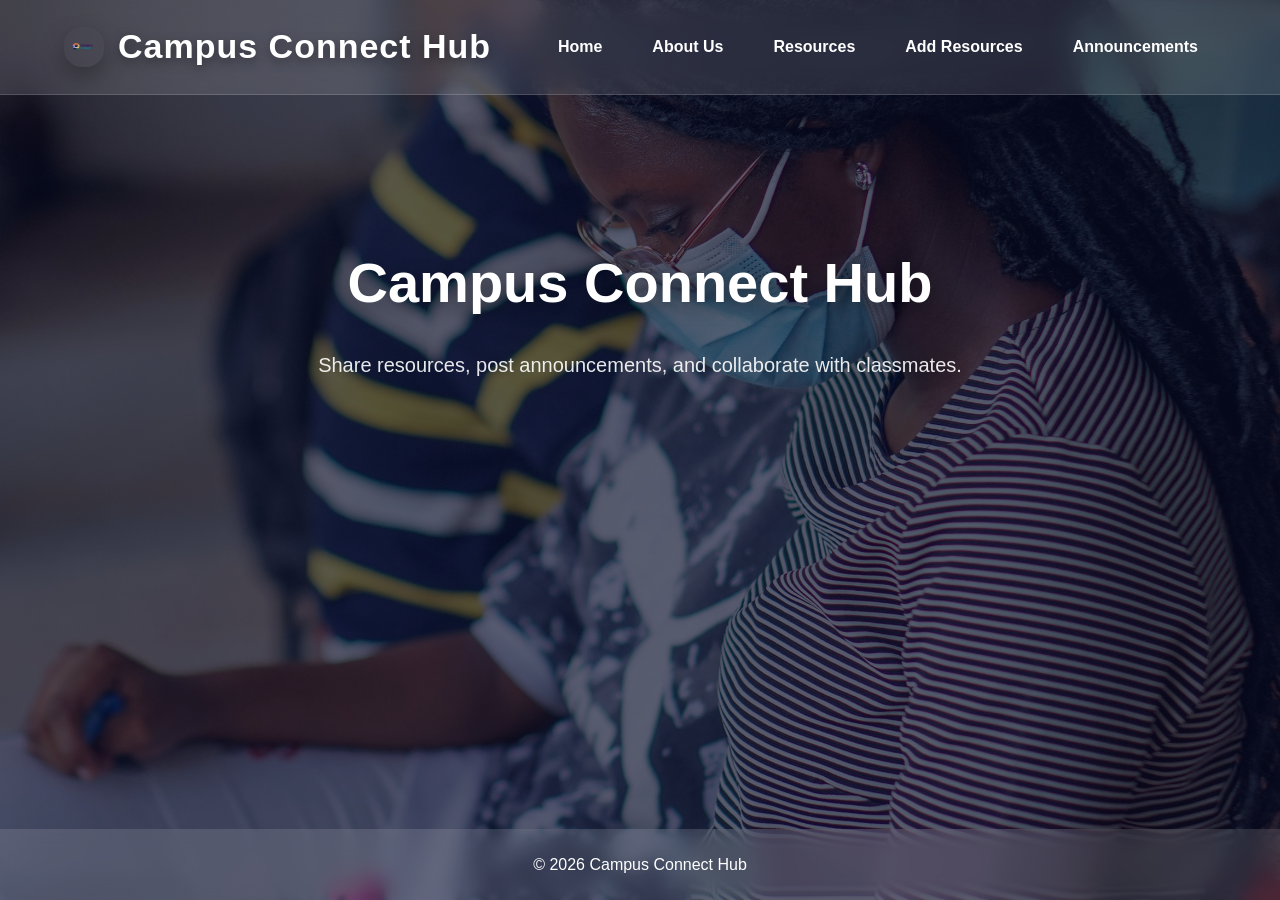
<file: index.html>
<!DOCTYPE html>
<html lang="en">

<head>
  <meta charset="UTF-8" />
  <meta name="viewport" content="width=device-width, initial-scale=1.0" />
  <title>Welcome to Campus Connect Hub</title>
  <link rel="stylesheet" href="css/style.css" />
</head>

<body class="screen home">

  <!-- HEADER -->
  <header>
    <nav class="navbar">

<div class="logo-container">
  <img class="logo-img" src="assets/images/logo.png" alt="Campus Connect Hub Logo">
  <span class="logo-text">Campus Connect Hub</span>
</div>
      <!-- NAV LINKS --> 
      <ul>
        <li><a href="index.html">Home</a></li>
        <li><a href="about.html">About Us</a></li>
        <li><a href="resources.html">Resources</a></li>
        <li><a href="add.html">Add Resources</a></li>
        <li><a href="announcements.html">Announcements</a></li>
      </ul>

    </nav>
  </header>

  <!-- MAIN CONTENT -->
  <main>

    <section class="hero">
      <h2>Campus Connect Hub</h2>
      <p>Share resources, post announcements, and collaborate with classmates.</p>
    </section>

  </main>

  <!-- FOOTER -->
  <footer>
    <p>© 2026 Campus Connect Hub</p>
  </footer>

</body>

</html>
</file>
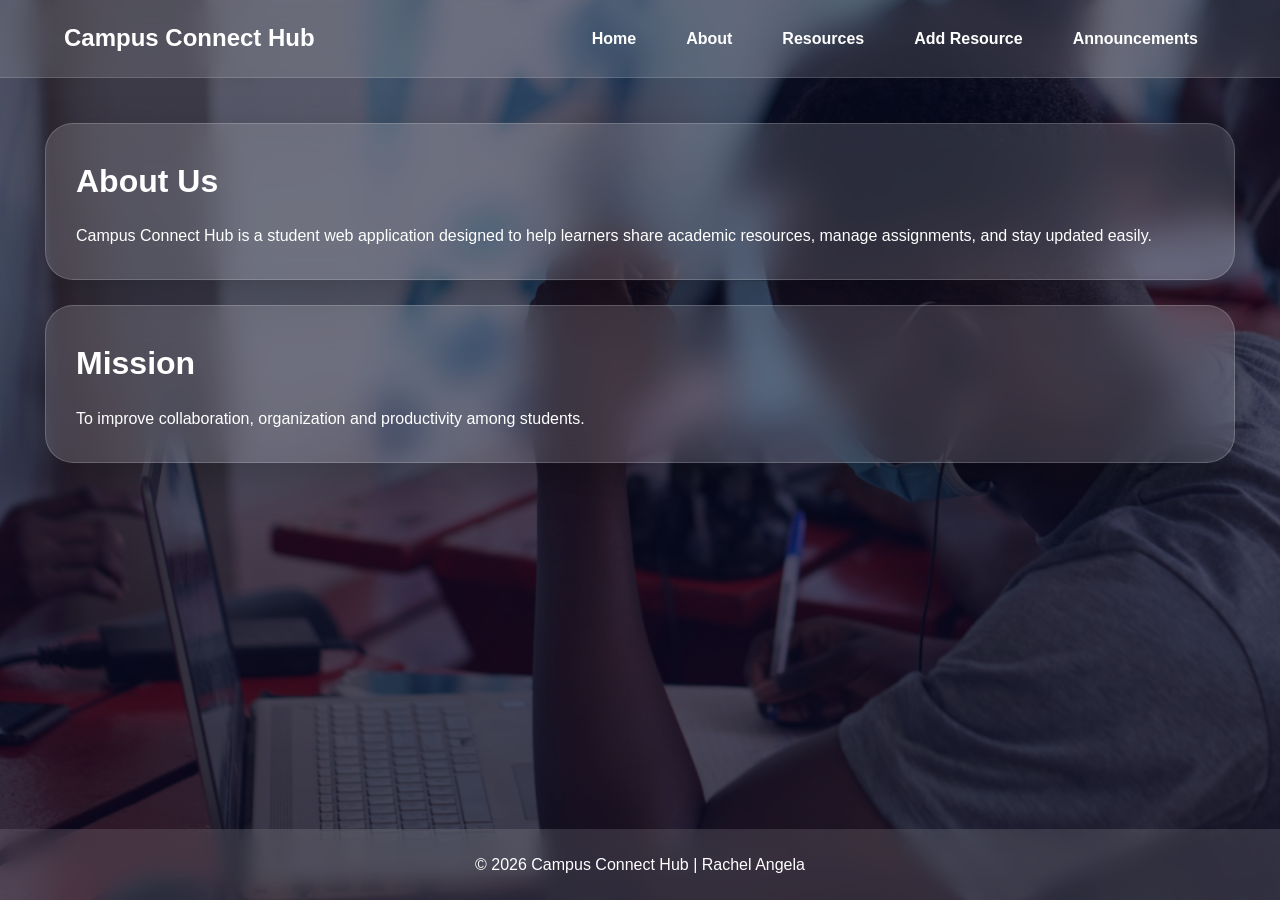
<file: about.html>
<!DOCTYPE html>
<html lang="en">
<head>
  <meta charset="UTF-8" />
  <meta name="viewport" content="width=device-width, initial-scale=1.0"/>
  <title>About Us</title>
  <link rel="stylesheet" href="css/style.css"/>
</head>

<body class="screen about">

<header>

  <nav>
    <h1>Campus Connect Hub</h1>

    <ul>
      <li><a href="index.html">Home</a></li>
      <li><a href="about.html">About</a></li>
      <li><a href="resources.html">Resources</a></li>
      <li><a href="add.html">Add Resource</a></li>
      <li><a href="announcements.html">Announcements</a></li>
    </ul>

  </nav>

</header>

<main>

  <section class="about-section">

    <h2>About Us</h2>

    <p>
      Campus Connect Hub is a student web application designed to help learners
      share academic resources, manage assignments, and stay updated easily.
    </p>

  </section>

  <section class="mission-section">

    <h2>Mission</h2>

    <p>
      To improve collaboration, organization and productivity among students.
    </p>

  </section>

</main>

<footer>
  <p>© 2026 Campus Connect Hub | Rachel Angela</p>
</footer>

<script src="js/script.js"></script>

</body>
</html>
</file>
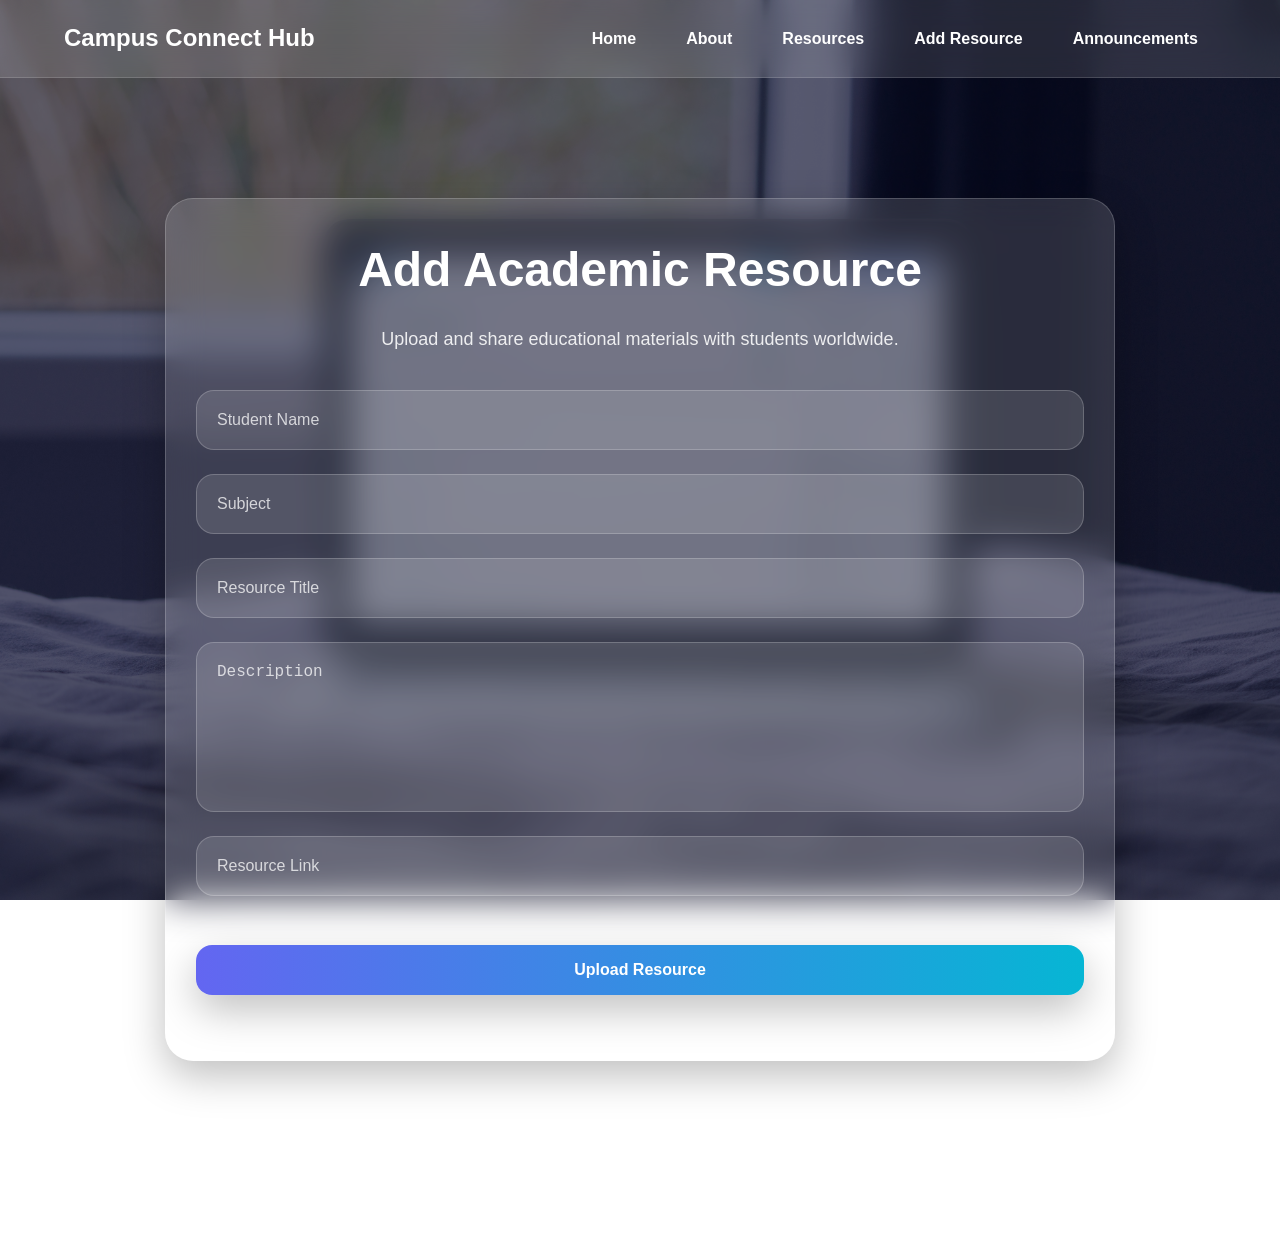
<file: add.html>
<!DOCTYPE html>
<html lang="en">
<head>
  <meta charset="UTF-8" />

  <meta name="viewport" content="width=device-width, initial-scale=1.0"/>

  <title>Add Resources</title>

  <link rel="stylesheet" href="css/style.css"/>
</head>

<body class="screen add">

<header>

  <nav>

    <h1>Campus Connect Hub</h1>

    <ul>
      <li><a href="index.html">Home</a></li>

      <li><a href="about.html">About</a></li>

      <li><a href="resources.html">Resources</a></li>

      <li><a href="add.html">Add Resource</a></li>

      <li><a href="announcements.html">Announcements</a></li>
    </ul>

  </nav>

</header>

<main>

  <section class="form-section">

    <div class="form-container">

      <h2>
        Add Academic Resource
      </h2>

      <p>
        Upload and share educational materials with students worldwide.
      </p>

      <!-- FORM START -->

      <form id="resourceForm">

        <input 
          type="text" 
          id="studentName" 
          placeholder="Student Name" 
          required
        >

        <input 
          type="text" 
          id="subject" 
          placeholder="Subject" 
          required
        >

        <input 
          type="text" 
          id="title" 
          placeholder="Resource Title" 
          required
        >

        <textarea 
          id="description" 
          placeholder="Description" 
          required
        ></textarea>

        <input 
          type="url" 
          id="link" 
          placeholder="Resource Link" 
          required
        >

        <button type="submit">
          Upload Resource
        </button>

      </form>

      <!-- MESSAGE -->

      <p id="message"></p>

    </div>

  </section>

</main>

<footer>

  <p>
    © 2026 Campus Connect Hub | Learning is fun
  </p>

</footer>

<script src="js/script.js"></script>

</body>
</html>
</file>
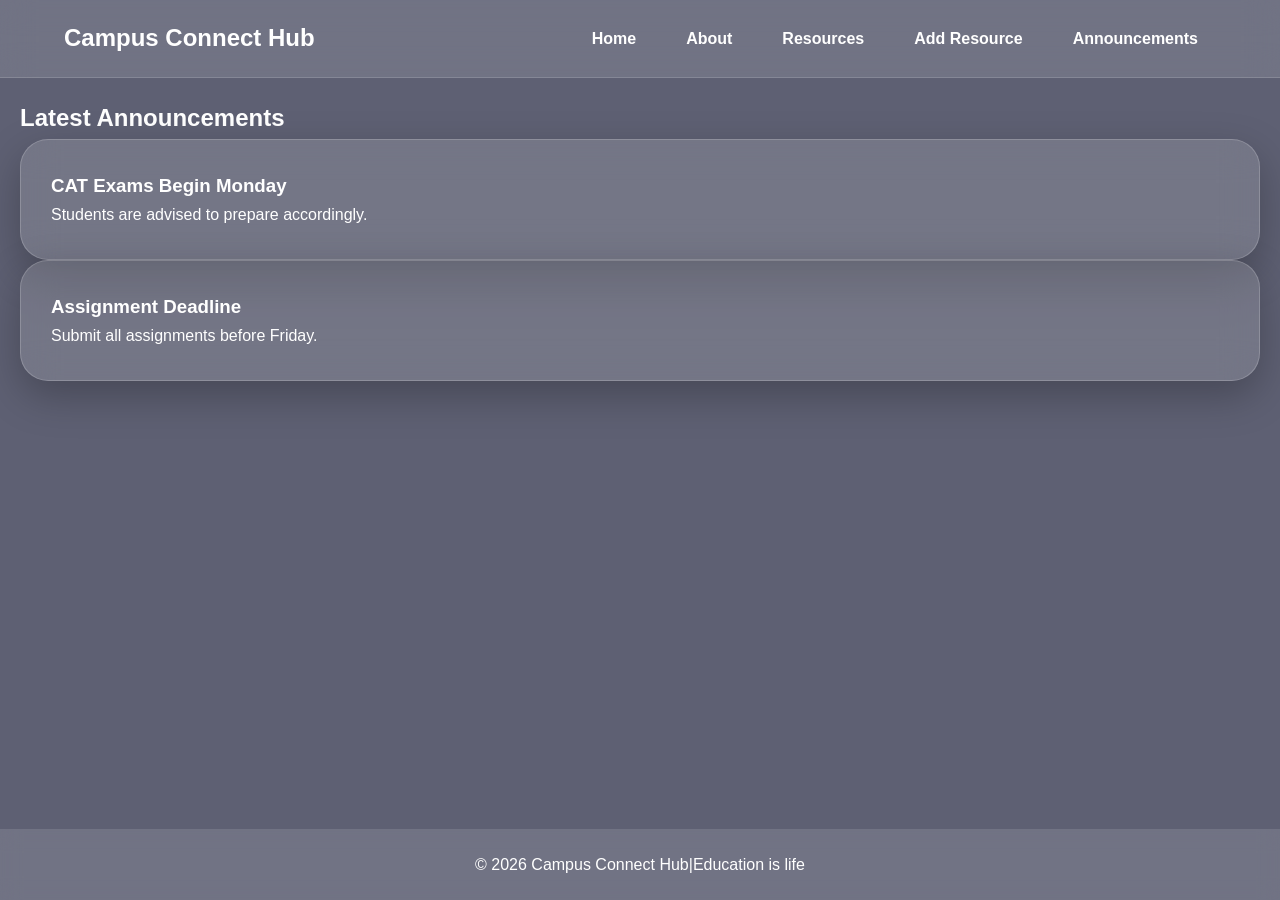
<file: annoucements.html>
<!DOCTYPE html>
<html lang="en">
<head>
  <meta charset="UTF-8">

  <meta name="viewport" content="width=device-width, initial-scale=1.0">

  <title>Announcements</title>

  <link rel="stylesheet" href="css/style.css">
</head>

<body>

<header>

  <nav>

    <h1>Campus Connect Hub</h1>

    <ul>
      <li><a href="index.html">Home</a></li>
      <li><a href="about.html">About</a></li>
      <li><a href="resources.html">Resources</a></li>
      <li><a href="add.html">Add Resource</a></li>
      <li><a href="announcements.html">Announcements</a></li>
    </ul>

  </nav>

</header>

<main>

 <section class="announcement-section">

  <h2>Latest Announcements</h2>

  <div class="announcement-card">
    <h3>CAT Exams Begin Monday</h3>

    <p>
      Students are advised to prepare accordingly.
    </p>
  </div>   

    <div class="announcement-card">
    <h3>Assignment Deadline</h3>

    <p>
      Submit all assignments before Friday.
    </p>
  </div>

</section>

</main>

<footer>
  <p>© 2026 Campus Connect Hub|Education is life</p>
</footer>

<script src="js/script.js"></script>
</body>
</html>
</file>
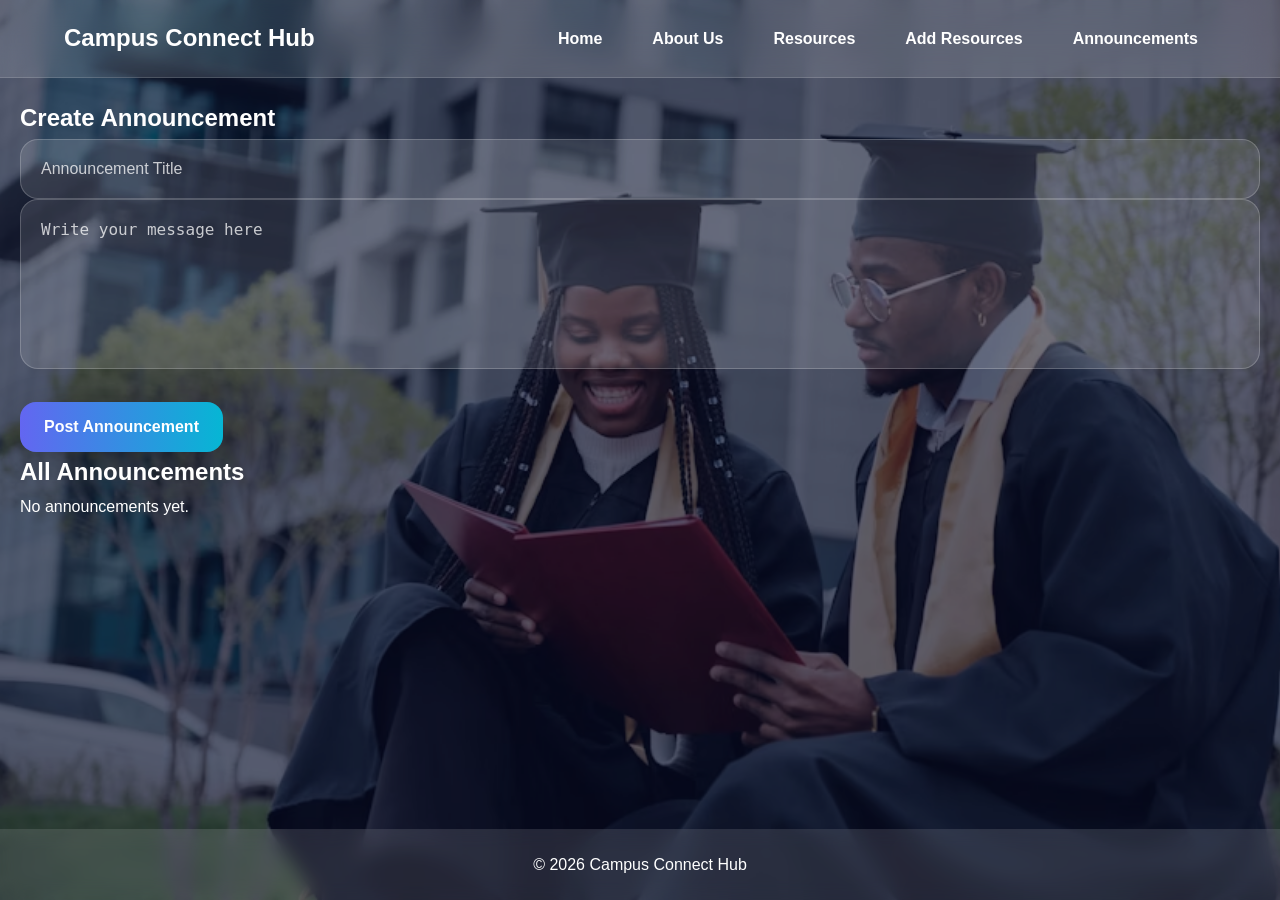
<file: announcements.html>
<!DOCTYPE html>
<html lang="en">

<head>
  <meta charset="UTF-8">
  <meta name="viewport" content="width=device-width, initial-scale=1.0">
  <title>Announcements | Campus Connect Hub</title>
  <link rel="stylesheet" href="css/style.css">
</head>

<body class="screen announcements">

<header>
  <nav>
    <h1>Campus Connect Hub</h1>

    <ul>
      <li><a href="index.html">Home</a></li>
      <li><a href="about.html">About Us</a></li>
      <li><a href="resources.html">Resources</a></li>
      <li><a href="add.html">Add Resources</a></li>
      <li><a href="announcements.html">Announcements</a></li>
    </ul>
  </nav>
</header>

<main>

  <section class="announcement-form-section">

    <h2>Create Announcement</h2>

    <form id="announcementForm">

      <input type="text" id="announcementTitle" placeholder="Announcement Title" required>

      <textarea id="announcementMessage" placeholder="Write your message here" required></textarea>

      <button type="submit">Post Announcement</button>

    </form>

  </section>

  <section class="announcement-list-section">

    <h2>All Announcements</h2>

    <div id="announcementContainer"></div>

  </section>

</main>

<footer>
  <p>© 2026 Campus Connect Hub</p>
</footer>

<script src="js/script.js"></script>

</body>
</html>
</file>
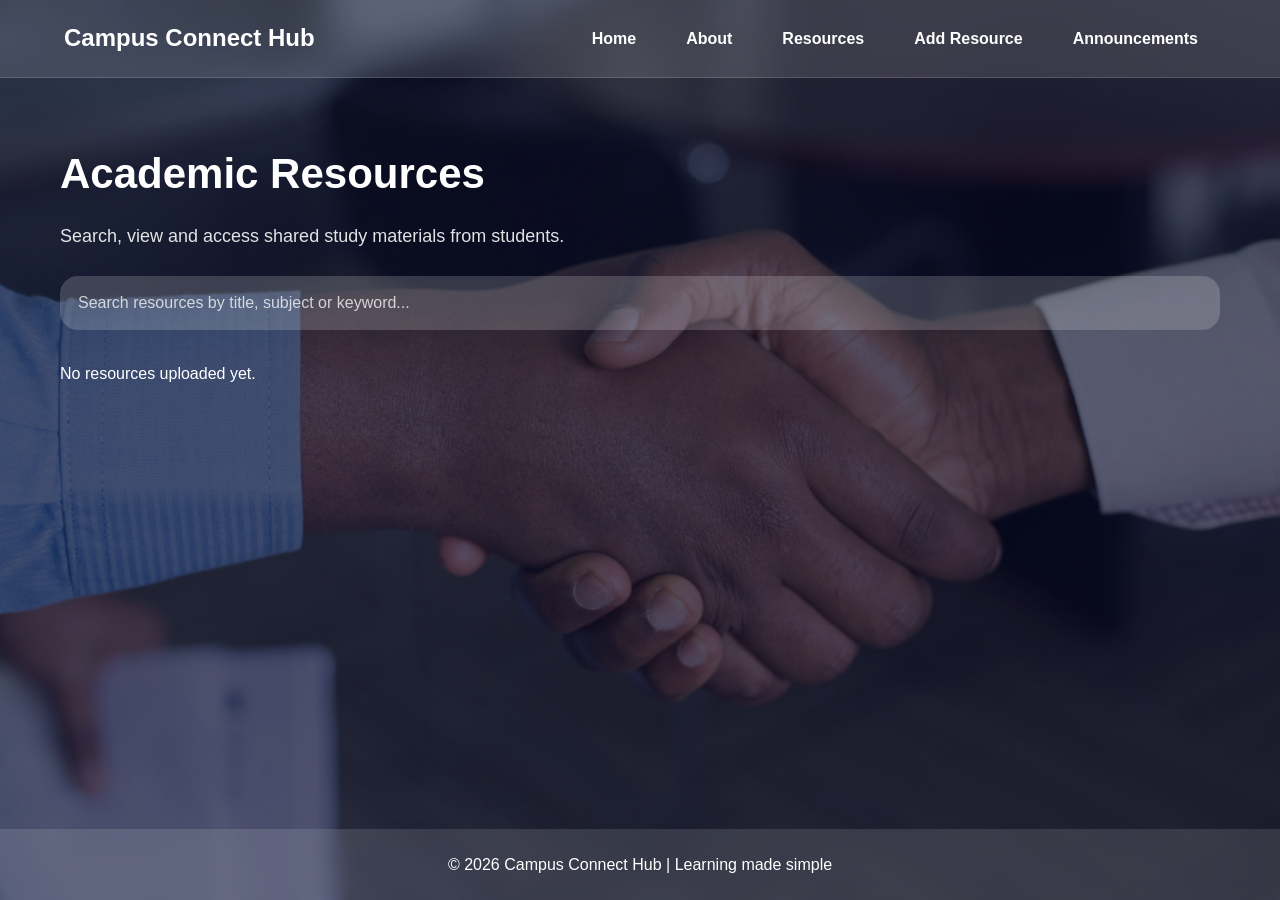
<file: resources.html>
<!DOCTYPE html>
<html lang="en">
<head>
  <meta charset="UTF-8">

  <meta name="viewport" content="width=device-width, initial-scale=1.0">

  <title>Resources</title>

  <link rel="stylesheet" href="css/style.css">
</head>

<body class="screen resources">

<header>

  <nav>

    <h1>Campus Connect Hub</h1>

    <ul>
      <li><a href="index.html">Home</a></li>
      <li><a href="about.html">About</a></li>
      <li><a href="resources.html">Resources</a></li>
      <li><a href="add.html">Add Resource</a></li>
      <li><a href="announcements.html">Announcements</a></li>
    </ul>

  </nav>

</header>

<main>

  <section class="resource-page">

    <h2>Academic Resources</h2>

    <p class="subtitle">
      Search, view and access shared study materials from students.
    </p>

    <!-- SEARCH BAR -->
    <input
      type="text"
      id="searchInput"
      placeholder="Search resources by title, subject or keyword..."
    >

    <!-- RESOURCE CONTAINER -->
    <section id="resourceContainer"></section>

  </section>

</main>

<footer>
  <p>© 2026 Campus Connect Hub | Learning made simple</p>
</footer>

<script src="js/script.js"></script>

</body>
</html>
</file>
<file: css/style.css>
/* =========================
   DESIGN SYSTEM
========================= */

:root {
  --text: #ffffff;
  --muted: #dbe4ff;

  --primary: #6366f1;
  --secondary: #06b6d4;
  --accent: #f97316;

  --border: rgba(255,255,255,0.2);

  --shadow: 0 15px 40px rgba(0,0,0,0.25);

  --radius: 18px;
}

/* =========================
   GLOBAL RESET
========================= */

* {
  margin: 0;
  padding: 0;
  box-sizing: border-box;
}

/* =========================
   BODY & BACKGROUND
========================= */

body {
  font-family: "Inter", "Poppins", sans-serif;

  color: var(--text);

  line-height: 1.7;

  min-height: 100vh;

  background-size: cover;
  background-position: center;
  background-repeat: no-repeat;
  background-attachment: fixed;

  position: relative;

  display: flex;
  flex-direction: column;

  overflow-x: hidden;
}

/* DARK OVERLAY */

body::before {
  content: "";

  position: fixed;

  inset: 0;

  background: rgba(8, 12, 40, 0.65);

  z-index: -1;
}

/* KEEP CONTENT ABOVE OVERLAY */

header,
main,
footer {
  position: relative;
  z-index: 1;
}

/* PAGE LOAD */

body.screen {
  animation: fadeIn 0.8s ease;
}

/* =========================
   PAGE BACKGROUNDS
========================= */

body.home {
  background-image: url("../assets/images/kojo-kwarteng-xl-x9IB6wxc-unsplash.jpg");
}

body.about {
  background-image: url("../assets/images/kojo-kwarteng-n5duzZWYReQ-unsplash.jpg");
}

body.resources {
  background-image: url("../assets/images/cytonn-photography-vWchRczcQwM-unsplash.jpg");
}

body.add {
  background-image: url("../assets/images/justin-morgan-xE0RlkfJ41U-unsplash.jpg");
}

body.announcements {
  background-image: url("../assets/images/premium_photo-1714265043317-b49141f2197b.avif");
}

/* =========================
   NAVBAR
========================= */

nav {
  display: flex;

  justify-content: space-between;

  align-items: center;

  padding: 18px 5%;

  background: rgba(255,255,255,0.12);

  backdrop-filter: blur(16px);

  border-bottom: 1px solid rgba(255,255,255,0.15);
}

/* =========================
   LOGO + TITLE
========================= */

.logo-container {
  display: flex;

  align-items: center;

  gap: 14px;

  margin-right: auto;
}

/* BIGGER LOGO */

.logo-img {
  width: 40px;

  height: 40px;

  object-fit: contain;

  border-radius: 18px;

  box-shadow: 0 10px 25px rgba(0,0,0,0.3);

  animation: pop 1s ease;
}

/* TITLE TO FAR LEFT */

.logo-text {
  font-size: 34px;

  font-weight: 900;

  letter-spacing: 1px;

  color: white;

  text-shadow: 0 4px 12px rgba(0,0,0,0.4);
}

/* =========================
   NAV LINKS
========================= */

nav ul {
  display: flex;

  gap: 14px;

  list-style: none;
}

nav ul li a {
  color: white;

  text-decoration: none;

  padding: 12px 18px;

  border-radius: 14px;

  font-weight: 600;

  transition: 0.3s ease;
}

nav ul li a:hover {
  background: rgba(255,255,255,0.18);

  transform: translateY(-2px);
}

/* =========================
   MAIN
========================= */

main {
  flex: 1;

  padding: 20px;
}

/* =========================
   HERO
========================= */

.hero {
  text-align: center;

  padding: 120px 20px;
}

.hero h2 {
  font-size: 56px;

  font-weight: 900;

  color: white;

  text-shadow: 0 5px 20px rgba(0,0,0,0.45);

  margin-bottom: 18px;
}

.hero p {
  font-size: 20px;

  color: rgba(255,255,255,0.9);

  max-width: 700px;

  margin: auto;
}

/* =========================
   BUTTONS
========================= */

.btn,
button {
  background: linear-gradient(
    90deg,
    var(--primary),
    var(--secondary)
  );

  color: white;

  border: none;

  padding: 16px 24px;

  border-radius: 16px;

  font-size: 16px;

  font-weight: 700;

  cursor: pointer;

  text-decoration: none;

  display: inline-block;

  margin-top: 25px;

  box-shadow: var(--shadow);

  transition: 0.35s ease;
}

.btn:hover,
button:hover {
  transform: translateY(-4px) scale(1.02);

  background: linear-gradient(
    90deg,
    var(--accent),
    var(--primary)
  );
}

/* =========================
   GLASS CARDS
========================= */

.card,
.resource-card,
.announcement-card,
.form-container,
.about-section,
.mission-section,
.founder-section {
  background: rgba(255,255,255,0.14);

  backdrop-filter: blur(18px);

  border: 1px solid rgba(255,255,255,0.18);

  border-radius: 28px;

  padding: 30px;

  box-shadow: var(--shadow);

  transition: 0.35s ease;
}

.card:hover,
.resource-card:hover,
.announcement-card:hover {
  transform: translateY(-8px);
}

/* =========================
   STATS
========================= */

.stats {
  display: grid;

  grid-template-columns: repeat(auto-fit, minmax(260px, 1fr));

  gap: 24px;

  padding: 40px;
}

.card h3 {
  font-size: 42px;

  color: white;
}

.card p {
  color: rgba(255,255,255,0.8);
}

/* =========================
   ABOUT SECTIONS
========================= */

.about-section,
.mission-section,
.founder-section {
  margin: 25px;

  color: white;
}

.about-section h2,
.mission-section h2,
.founder-section h2 {
  margin-bottom: 14px;

  font-size: 32px;
}

/* =========================
   RESOURCES
========================= */

.resource-page {
  padding: 40px;
}

.resource-page h2 {
  color: white;

  font-size: 42px;

  margin-bottom: 12px;
}

.subtitle {
  color: rgba(255,255,255,0.88);

  margin-bottom: 24px;

  font-size: 18px;
}

#resourceContainer {
  display: grid;

  grid-template-columns: repeat(auto-fit, minmax(260px, 1fr));

  gap: 24px;
}

/* SEARCH */

#searchInput {
  width: 100%;

  padding: 18px;

  border-radius: 18px;

  border: none;

  outline: none;

  font-size: 16px;

  margin-bottom: 30px;

  background: rgba(255,255,255,0.18);

  color: white;
}

#searchInput::placeholder {
  color: rgba(255,255,255,0.75);
}

/* =========================
   FORM SECTION
========================= */

.form-section {
  display: flex;

  justify-content: center;

  align-items: center;

  padding: 100px 20px;
}

/* FORM CONTAINER */

.form-container {
  width: 100%;

  max-width: 950px;

  animation: fadeInUp 0.8s ease;
}

/* FORM TITLE */

.form-container h2 {
  text-align: center;

  font-size: 48px;

  margin-bottom: 14px;

  color: white;

  font-weight: 900;
}

/* FORM SUBTEXT */

.form-container p {
  text-align: center;

  color: rgba(255,255,255,0.88);

  margin-bottom: 35px;

  font-size: 18px;
}

/* FORM LAYOUT */

#resourceForm {
  display: flex;

  flex-direction: column;

  gap: 24px;
}

/* INPUTS */

input,
textarea {
  width: 100%;

  padding: 20px;

  border-radius: 18px;

  border: 1px solid rgba(255,255,255,0.2);

  background: rgba(255,255,255,0.12);

  color: white;

  font-size: 16px;

  outline: none;

  transition: 0.35s ease;
}

input::placeholder,
textarea::placeholder {
  color: rgba(255,255,255,0.75);
}

/* INPUT FOCUS */

input:focus,
textarea:focus {
  border-color: var(--secondary);

  box-shadow: 0 0 0 5px rgba(6,182,212,0.22);

  background: rgba(255,255,255,0.18);

  transform: translateY(-2px);
}

/* TEXTAREA */

textarea {
  min-height: 170px;

  resize: none;
}

/* MESSAGE */

#message {
  margin-top: 20px;

  text-align: center;

  color: white;

  font-weight: 700;
}

/* =========================
   FOOTER
========================= */

footer {
  text-align: center;

  padding: 22px;

  background: rgba(255,255,255,0.12);

  color: white;

  backdrop-filter: blur(10px);
}

/* =========================
   ANIMATIONS
========================= */

@keyframes fadeIn {
  from {
    opacity: 0;
    transform: scale(1.03);
  }

  to {
    opacity: 1;
    transform: scale(1);
  }
}

@keyframes pop {
  from {
    transform: scale(0.5);
    opacity: 0;
  }

  to {
    transform: scale(1);
    opacity: 1;
  }
}

@keyframes fadeInUp {
  from {
    opacity: 0;
    transform: translateY(35px);
  }

  to {
    opacity: 1;
    transform: translateY(0);
  }
}

/* =========================
   RESPONSIVE
========================= */

@media (max-width: 768px) {

  nav {
    flex-direction: column;

    gap: 18px;
  }

  nav ul {
    flex-direction: column;

    text-align: center;
  }

  .logo-text {
    font-size: 26px;
  }

  .logo-img {
    width: 70px;
    height: 70px;
  }

  .hero h2 {
    font-size: 38px;
  }

  .hero p {
    font-size: 17px;
  }

  .form-container {
    padding: 28px;
  }

  .form-container h2 {
    font-size: 34px;
  }

}

.popup-notification {
  position: fixed;
  top: 20px;
  right: 20px;
  background: #111827;
  color: white;
  padding: 12px 18px;
  border-radius: 10px;
  box-shadow: 0 10px 25px rgba(0,0,0,0.2);
  z-index: 9999;
  animation: slideIn 0.3s ease;
}

@keyframes slideIn {
  from {
    transform: translateX(100px);
    opacity: 0;
  }
  to {
    transform: translateX(0);
    opacity: 1;
  }
}
</file>
